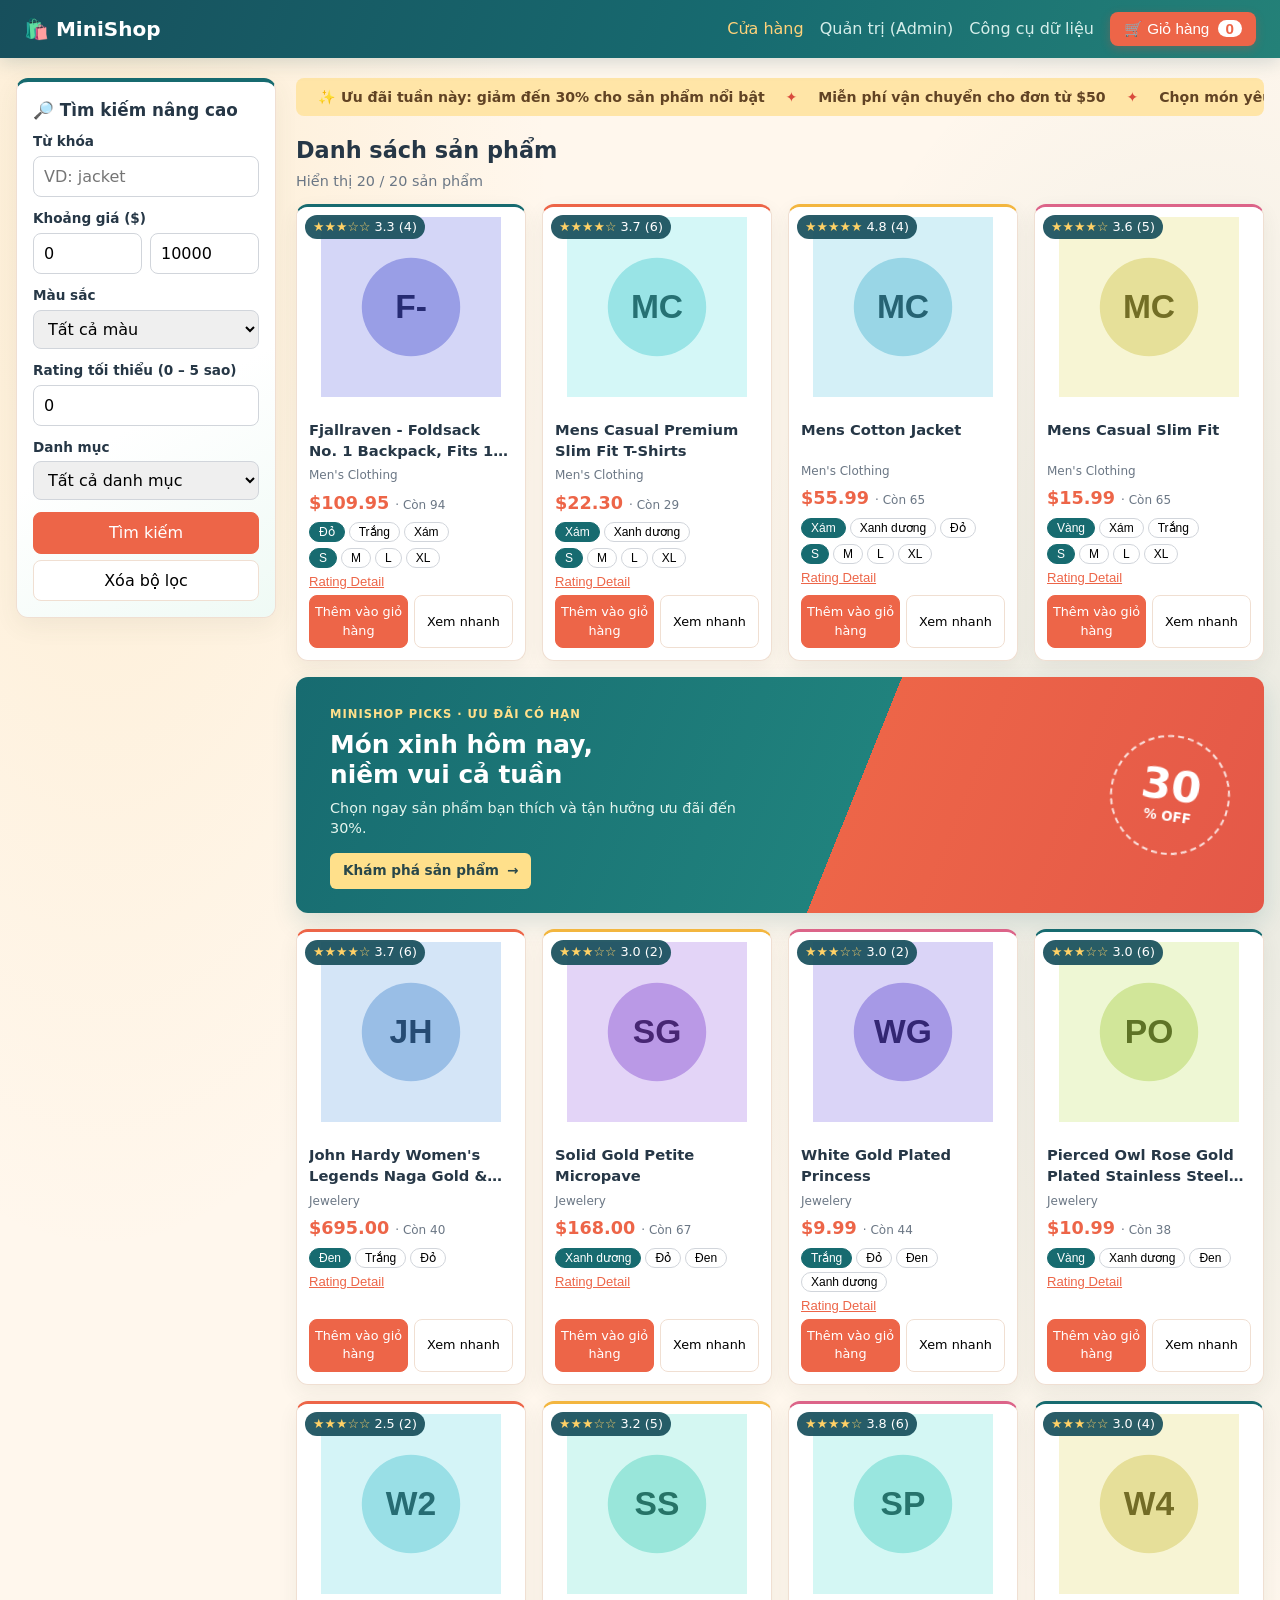
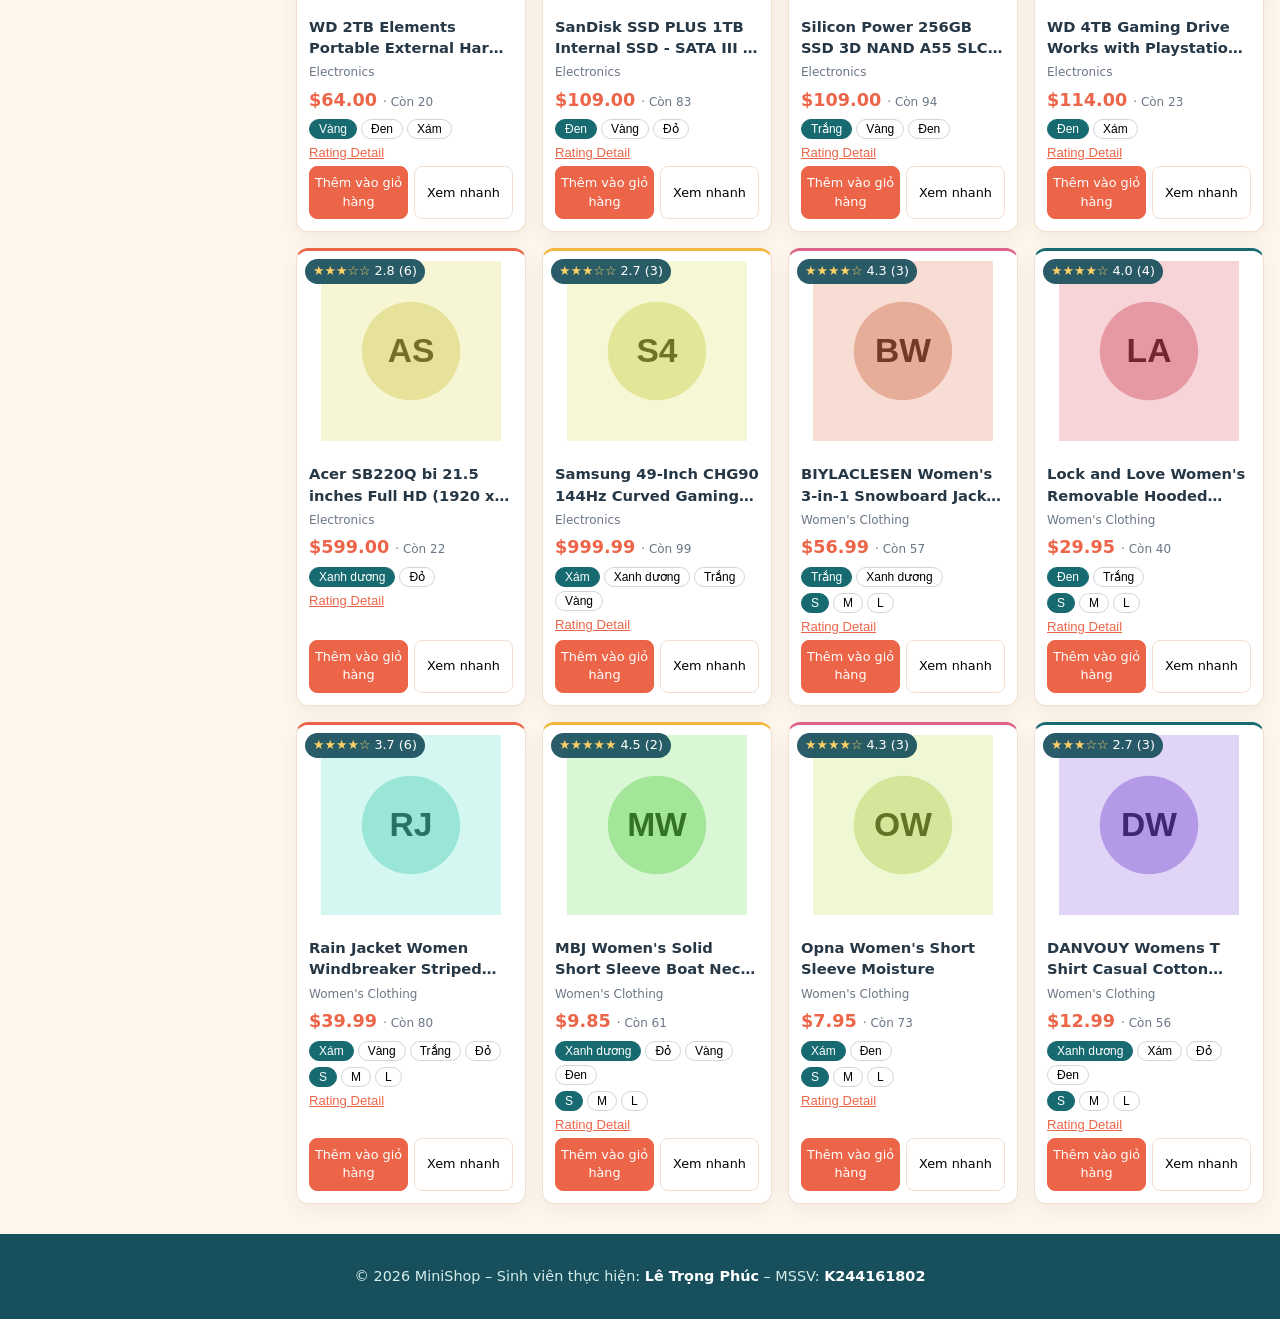
<file: index.html>
<!DOCTYPE html>
<html lang="vi">
<head>
  <meta charset="UTF-8">
  <meta name="viewport" content="width=device-width, initial-scale=1">
  <title>MiniShop – Cửa hàng trực tuyến</title>
  <link rel="stylesheet" href="css/style.css">
</head>
<body>
  <!-- Câu 2: Semantic HTML5 -->
  <header class="site-header">
    <div class="logo">🛍️ MiniShop</div>
    <nav aria-label="Menu chính">
      <a href="index.html" class="on">Cửa hàng</a>
      <a href="admin.html">Quản trị (Admin)</a>
      <a href="tools.html">Công cụ dữ liệu</a>
      <div class="cart-wrap">
        <button id="cartBtn" type="button">🛒 Giỏ hàng <span id="cartCount">0</span></button>
        <div id="miniCart" class="mini-cart" hidden></div>
      </div>
    </nav>
  </header>

  <div class="layout">
    <aside aria-label="Tìm kiếm nâng cao">
      <h2>🔎 Tìm kiếm nâng cao</h2>
      <form id="searchForm">
        <div class="field">
          <label for="kw">Từ khóa</label>
          <input id="kw" name="kw" type="search" maxlength="50" pattern="[\p{L}\p{N}\s\-]*" title="Chỉ nhập chữ, số, khoảng trắng hoặc dấu gạch ngang (tối đa 50 ký tự)" placeholder="VD: jacket">
        </div>
        <div class="field">
          <label>Khoảng giá ($)</label>
          <div class="row2">
            <input id="pmin" name="pmin" type="number" required min="0" max="10000" step="0.01" value="0" aria-label="Giá từ" title="Giá từ 0 đến 10000">
            <input id="pmax" name="pmax" type="number" required min="0" max="10000" step="0.01" value="10000" aria-label="Giá đến" title="Giá từ 0 đến 10000">
          </div>
        </div>
        <div class="field">
          <label for="color">Màu sắc</label>
          <select id="color" name="color" required>
            <option value="all">Tất cả màu</option><option>Đen</option><option>Trắng</option><option>Đỏ</option><option>Xanh dương</option><option>Xám</option><option>Vàng</option>
          </select>
        </div>
        <div class="field">
          <label for="rating">Rating tối thiểu (0 – 5 sao)</label>
          <input id="rating" name="rating" type="number" required min="0" max="5" step="0.5" value="0">
        </div>
        <div class="field">
          <label for="cat">Danh mục</label>
          <select id="cat" name="cat" required><option value="all">Tất cả danh mục</option></select>
        </div>
        <button class="btn primary block" type="submit">Tìm kiếm</button>
        <button class="btn block" type="reset" id="resetBtn" style="margin-top:6px">Xóa bộ lọc</button>
      </form>
    </aside>

    <section id="productSection" aria-labelledby="ttl">
      <div class="promo-ticker" role="region" aria-label="Thông báo khuyến mãi">
        <div class="promo-ticker-track">
          <span>✨ Ưu đãi tuần này: giảm đến 30% cho sản phẩm nổi bật <b>✦</b> Miễn phí vận chuyển cho đơn từ $50 <b>✦</b> Chọn món yêu thích, nhận quà xinh!</span>
          <span aria-hidden="true">✨ Ưu đãi tuần này: giảm đến 30% cho sản phẩm nổi bật <b>✦</b> Miễn phí vận chuyển cho đơn từ $50 <b>✦</b> Chọn món yêu thích, nhận quà xinh!</span>
        </div>
      </div>
      <h1 id="ttl">Danh sách sản phẩm</h1>
      <p id="resultInfo">Đang tải dữ liệu…</p>
      <!-- Câu 4: chỉ 1 Event Listener trên container này -->
      <div id="productGrid" class="grid"></div>
    </section>
  </div>

  <footer>
    <p>© 2026 MiniShop – Sinh viên thực hiện: <strong>Lê Trọng Phúc</strong> – MSSV: <strong>K244161802</strong></p>
  </footer>

  <div id="modal" class="modal" hidden><div class="modal-box"><button class="modal-close" aria-label="Đóng">×</button><div id="modalBody"></div></div></div>

  <script src="js/common.js"></script>
  <script src="js/cart.js"></script>
  <script src="js/checkout.js"></script>
  <script src="js/store.js"></script>
</body>
</html>
</file>
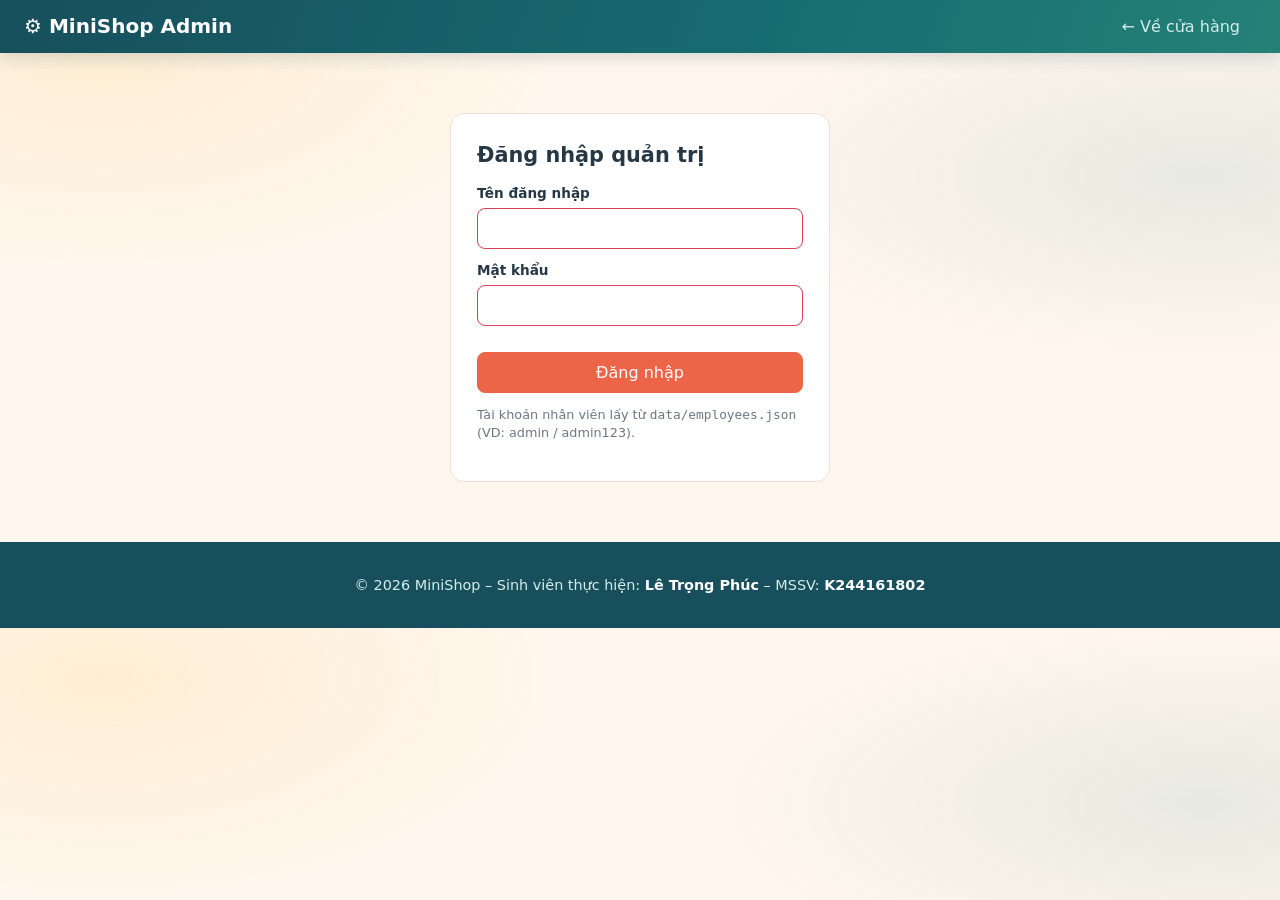
<file: admin.html>
<!DOCTYPE html>
<html lang="vi">
<head>
  <meta charset="UTF-8">
  <meta name="viewport" content="width=device-width, initial-scale=1">
  <title>Admin – MiniShop</title>
  <link rel="stylesheet" href="css/style.css">
</head>
<body>
  <header class="site-header">
    <div class="logo">⚙️ MiniShop Admin</div>
    <nav><a href="index.html">← Về cửa hàng</a><span id="who"></span><button class="btn" id="logoutBtn" hidden>Đăng xuất</button></nav>
  </header>

  <!-- Màn hình đăng nhập -->
  <main id="loginView">
    <div class="login-box">
      <h1>Đăng nhập quản trị</h1>
      <form id="loginForm" novalidate>
        <div class="field"><label for="u">Tên đăng nhập</label><input id="u" autocomplete="username" required></div>
        <div class="field"><label for="pw">Mật khẩu</label><input id="pw" type="password" autocomplete="current-password" required></div>
        <span class="msg bad" id="loginMsg"></span>
        <button class="btn primary block" type="submit">Đăng nhập</button>
      </form>
      <p class="hint">Tài khoản nhân viên lấy từ <code>data/employees.json</code> (VD: admin / admin123).</p>
    </div>
  </main>

  <!-- Dashboard -->
  <main id="dashView" class="admin-wrap" hidden>
    <div class="tabs" id="tabs">
      <button class="btn on" data-tab="orders">📦 Quản lý đơn hàng</button>
      <button class="btn" data-tab="stats">📊 Thống kê đơn hàng</button>
      <button class="btn" data-tab="products">🏆 Sản phẩm được bán</button>
    </div>
    <div id="tab-orders" class="panel"></div>
    <div id="tab-stats" hidden></div>
    <div id="tab-products" class="panel" hidden></div>
  </main>

  <footer><p>© 2026 MiniShop – Sinh viên thực hiện: <strong>Lê Trọng Phúc</strong> – MSSV: <strong>K244161802</strong></p></footer>
  <div id="modal" class="modal" hidden><div class="modal-box"><button class="modal-close" aria-label="Đóng">×</button><div id="modalBody"></div></div></div>
  <script src="js/common.js"></script>
  <script src="js/admin.js"></script>
</body>
</html>
</file>
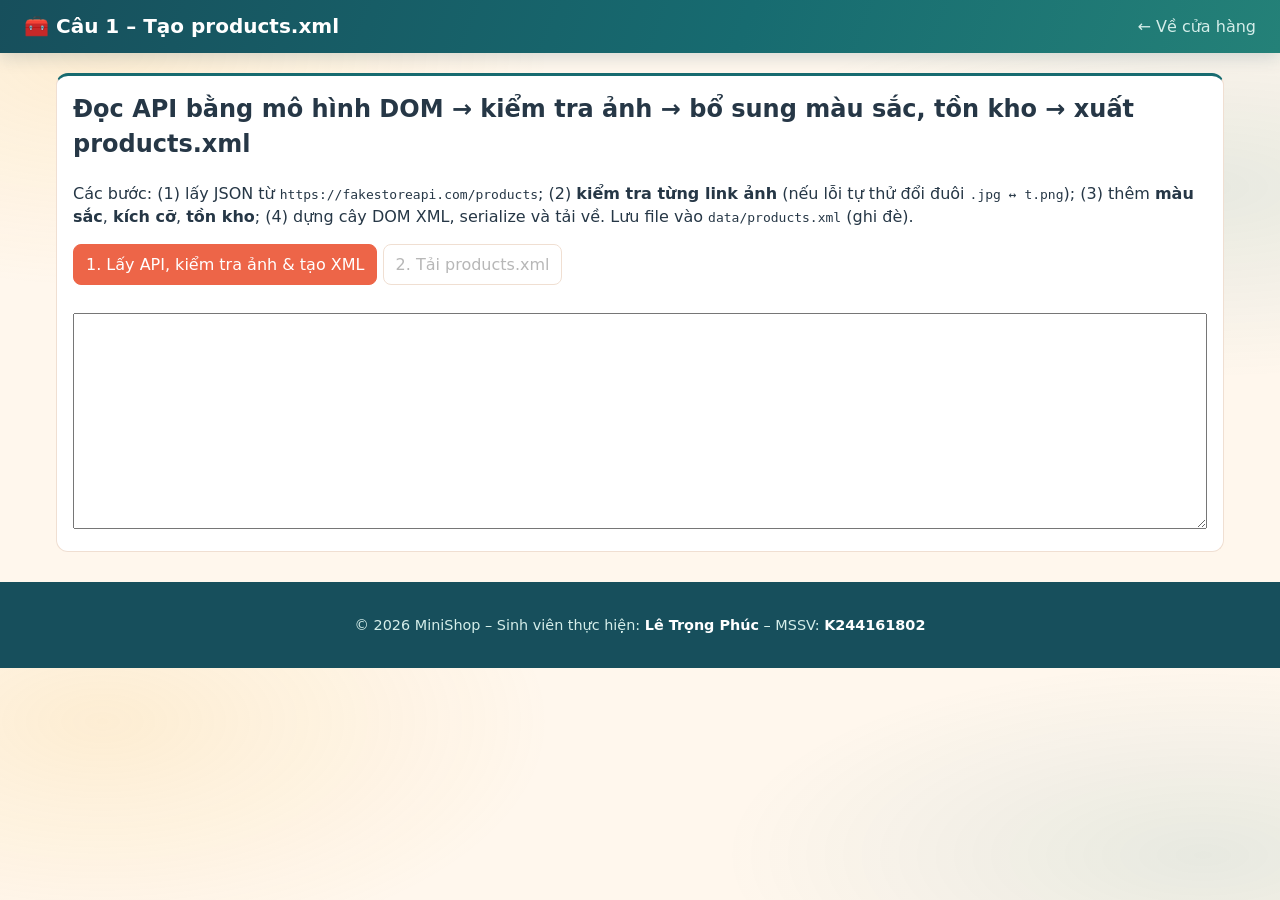
<file: tools.html>
<!DOCTYPE html>
<html lang="vi">
<head>
  <meta charset="UTF-8"><meta name="viewport" content="width=device-width, initial-scale=1">
  <title>Công cụ tạo products.xml – Câu 1</title>
  <link rel="stylesheet" href="css/style.css">
  <style>
    .pv{display:grid;grid-template-columns:repeat(auto-fill,minmax(120px,1fr));gap:10px;margin:14px 0}
    .pv figure{margin:0;border:1px solid var(--bd);border-radius:8px;padding:6px;text-align:center;background:#fff}
    .pv img{width:100%;height:90px;object-fit:contain;background:#f3f4f6}
    .pv figcaption{font-size:.7rem;margin-top:4px}
    .pv .good{color:var(--ok)}.pv .fix{color:#d97706}.pv .badimg{color:var(--err)}
  </style>
</head>
<body>
  <header class="site-header"><div class="logo">🧰 Câu 1 – Tạo products.xml</div><nav><a href="index.html">← Về cửa hàng</a></nav></header>
  <main class="admin-wrap">
    <div class="panel">
      <h2 style="margin-top:0">Đọc API bằng mô hình DOM → kiểm tra ảnh → bổ sung màu sắc, tồn kho → xuất products.xml</h2>
      <p>Các bước: (1) lấy JSON từ <code>https://fakestoreapi.com/products</code>; (2) <b>kiểm tra từng link ảnh</b> (nếu lỗi tự thử đổi đuôi <code>.jpg ↔ t.png</code>); (3) thêm <b>màu sắc</b>, <b>kích cỡ</b>, <b>tồn kho</b>; (4) dựng cây DOM XML, serialize và tải về. Lưu file vào <code>data/products.xml</code> (ghi đè).</p>
      <button class="btn primary" id="go">1. Lấy API, kiểm tra ảnh &amp; tạo XML</button>
      <button class="btn" id="dl" disabled>2. Tải products.xml</button>
      <p id="st" class="hint"></p>
      <div id="pv" class="pv"></div>
      <textarea id="out" rows="14" style="width:100%;font-family:monospace;font-size:.8rem" readonly></textarea>
    </div>
  </main>
  <footer><p>© 2026 MiniShop – Sinh viên thực hiện: <strong>Lê Trọng Phúc</strong> – MSSV: <strong>K244161802</strong></p></footer>
  <script>
  const COLORS = ['Đen', 'Trắng', 'Đỏ', 'Xanh dương', 'Xám', 'Vàng'];
  const SIZES = {"men's clothing": ['S','M','L','XL'], "women's clothing": ['S','M','L']};
  const pick = () => COLORS.slice().sort(() => Math.random() - .5).slice(0, 2 + Math.floor(Math.random() * 3));
  const alt = u => /t\.png$/i.test(u) ? u.replace(/t\.png$/i, '.jpg') : u.replace(/\.(jpe?g|png)$/i, 't.png');
  const canLoad = url => new Promise(res => {
    const i = new Image(), t = setTimeout(() => res(false), 8000);
    i.onload = () => { clearTimeout(t); res(true); }; i.onerror = () => { clearTimeout(t); res(false); }; i.src = url;
  });
  let xmlText = '';
  document.getElementById('go').addEventListener('click', async () => {
    const st = document.getElementById('st'), pv = document.getElementById('pv'); pv.innerHTML = '';
    st.textContent = 'Đang gọi API…';
    try {
      const res = await fetch('https://fakestoreapi.com/products');
      if (!res.ok) throw new Error('API trả về mã ' + res.status);
      const data = await res.json();
      st.textContent = 'Đang kiểm tra ảnh sản phẩm…';
      // kiểm tra song song từng ảnh, tự sửa đuôi nếu cần
      const stat = await Promise.all(data.map(async p => {
        if (await canLoad(p.image)) return 'good';
        const a = alt(p.image);
        if (await canLoad(a)) { p.image = a; return 'fix'; }
        return 'bad';
      }));
      data.forEach((p, k) => {
        const f = document.createElement('figure');
        f.innerHTML = `<img alt="" ${stat[k] === 'bad' ? '' : 'src="' + p.image + '"'}><figcaption class="${stat[k] === 'bad' ? 'badimg' : stat[k]}">#${p.id} ${{good: '✔ ảnh OK', fix: '⟳ đã đổi đuôi', bad: '✘ ảnh lỗi'}[stat[k]]}</figcaption>`;
        pv.appendChild(f);
      });
      const doc = document.implementation.createDocument(null, 'products');
      const root = doc.documentElement;
      const add = (parent, tag, text) => { const e = doc.createElement(tag); if (text !== undefined) e.textContent = text; parent.appendChild(e); return e; };
      data.forEach(p => {
        const e = add(root, 'product'); e.setAttribute('id', p.id);
        add(e, 'title', p.title); add(e, 'price', p.price); add(e, 'category', p.category);
        add(e, 'description', p.description); add(e, 'image', p.image);
        const cs = add(e, 'colors'); pick().forEach(c => add(cs, 'color', c));
        const ss = add(e, 'sizes'); (SIZES[p.category] || []).forEach(s => add(ss, 'size', s));
        add(e, 'stock', 8 + Math.floor(Math.random() * 113));
        const r = add(e, 'rating'); add(r, 'rate', p.rating.rate); add(r, 'count', p.rating.count);
      });
      xmlText = '<?xml version="1.0" encoding="UTF-8"?>\n' + new XMLSerializer().serializeToString(doc);
      document.getElementById('out').value = xmlText;
      document.getElementById('dl').disabled = false;
      const n = k => stat.filter(x => x === k).length;
      st.textContent = `Đã tạo ${data.length} sản phẩm · ảnh OK: ${n('good')} · tự sửa đuôi: ${n('fix')} · ảnh lỗi: ${n('bad')} (ảnh lỗi sẽ hiện ảnh thay thế trên web). Bấm "Tải products.xml" rồi chép vào thư mục data/.`;
    } catch (e) { st.textContent = 'Lỗi: ' + e.message + ' – kiểm tra kết nối Internet / thử lại sau.'; }
  });
  document.getElementById('dl').addEventListener('click', () => {
    const a = document.createElement('a');
    a.href = URL.createObjectURL(new Blob([xmlText], {type: 'application/xml'})); a.download = 'products.xml'; a.click();
  });
  </script>
</body>
</html>
</file>
<file: css/style.css>
:root{--pri:#ed6548;--pri-d:#d94b3c;--bg:#fff7ed;--card:#fff;--txt:#263746;--mut:#6b7785;--bd:#f0dfd2;--ok:#138a68;--err:#dc3f55;--teal:#176b70;--gold:#f3b63f;--pink:#dc6489}
*{box-sizing:border-box}
body{margin:0;font-family:system-ui,-apple-system,"Segoe UI",Roboto,Arial,sans-serif;background:radial-gradient(ellipse at 8% 8%,rgba(243,182,63,.15),transparent 28rem),radial-gradient(ellipse at 94% 28%,rgba(23,107,112,.1),transparent 30rem),var(--bg);color:var(--txt);line-height:1.45}
img{max-width:100%}
.site-header{position:sticky;top:0;z-index:50;display:flex;flex-wrap:wrap;align-items:center;justify-content:space-between;gap:12px;padding:12px 24px;background:linear-gradient(110deg,#174f5c,#176b70 58%,#248178);color:#fff;box-shadow:0 4px 18px rgba(23,79,92,.18)}
.logo{font-weight:700;font-size:1.25rem}
.site-header nav{display:flex;gap:16px;align-items:center}
.site-header nav a{color:#d5eeea;text-decoration:none}.site-header nav a:hover,.site-header nav a.on{color:#ffd27a}
.cart-wrap{position:relative}
#cartBtn{background:var(--pri);color:#fff;border:0;padding:8px 14px;border-radius:8px;cursor:pointer;font-size:.95rem;box-shadow:0 3px 10px rgba(217,75,60,.3)}
#cartCount{background:#fff;color:var(--pri);border-radius:99px;padding:0 8px;margin-left:4px;font-weight:700}
/* Mini-cart: position absolute + z-index */
.mini-cart{position:absolute;right:0;top:calc(100% + 10px);width:460px;max-width:92vw;background:#fff;color:var(--txt);border:1px solid var(--bd);border-radius:12px;box-shadow:0 20px 40px rgba(0,0,0,.25);padding:14px;z-index:1000}
.mini-cart[hidden]{display:none}
.mini-cart h4{margin:0 0 8px}
.mini-cart table{width:100%;border-collapse:collapse;font-size:.85rem}
.mini-cart th,.mini-cart td{padding:6px 4px;border-bottom:1px solid var(--bd);text-align:left;vertical-align:middle}
.mini-cart td.r,.mini-cart th.r{text-align:right}
.qty{white-space:nowrap}
.qty button{width:22px;height:22px;border:1px solid var(--bd);background:#f9fafb;border-radius:4px;cursor:pointer}
.qty span{display:inline-block;min-width:22px;text-align:center}
.mini-total{display:flex;justify-content:space-between;align-items:center;margin-top:10px;font-weight:700}
.layout{display:flex;gap:20px;max-width:1280px;margin:20px auto;padding:0 16px;align-items:flex-start}
aside{flex:0 0 260px;background:linear-gradient(150deg,#fff 60%,#effaf5);border-radius:12px;padding:16px;border:1px solid var(--bd);border-top:4px solid var(--teal);position:sticky;top:74px;box-shadow:0 8px 24px rgba(73,91,76,.07)}
aside h2{margin:0 0 10px;font-size:1.05rem}
.field{margin-bottom:12px}
.field label{display:block;font-size:.85rem;font-weight:600;margin-bottom:4px}
.field input,.field select,.field textarea{width:100%;padding:8px 10px;border:1px solid #d1d5db;border-radius:8px;font:inherit}
.field input:invalid,.field select:invalid{border-color:var(--err)}
.row2{display:grid;grid-template-columns:1fr 1fr;gap:8px}
.btn{border:1px solid var(--bd);background:#fff;padding:8px 12px;border-radius:8px;cursor:pointer;font:inherit}
.btn:hover{background:#fff1e8;border-color:#efb49c}
.btn.primary{background:var(--pri);color:#fff;border-color:var(--pri)}.btn.primary:hover{background:var(--pri-d)}
.btn.block{width:100%}
section#productSection{flex:1;min-width:0}
section#productSection h1{margin:0 0 4px;font-size:1.4rem}
#resultInfo{margin:0 0 12px;color:var(--mut);font-size:.9rem}
.promo-ticker{overflow:hidden;margin:0 0 18px;border-radius:8px;background:#ffe5a7;color:#614324;font-size:.88rem;font-weight:600}
.promo-ticker-track{display:flex;width:max-content;animation:promo-scroll 32s linear infinite}
.promo-ticker-track span{flex:none;padding:9px 22px;white-space:nowrap}
.promo-ticker-track b{padding:0 16px;color:#d94b3c}
@keyframes promo-scroll{to{transform:translateX(-50%)}}
.promo-ticker:hover .promo-ticker-track{animation-play-state:paused}
.promo-banner{grid-column:1/-1;display:flex;align-items:center;justify-content:space-between;gap:20px;min-height:188px;padding:24px 34px;border-radius:12px;overflow:hidden;color:#fff;background:linear-gradient(112deg,#176b70 0%,#20827d 57%,#ed6548 57%,#e45848 100%);box-shadow:0 10px 24px rgba(23,107,112,.16)}
.promo-banner-copy{position:relative;z-index:1;max-width:440px}
.promo-kicker{display:inline-block;margin-bottom:7px;color:#ffe08b;font-size:.72rem;font-weight:800;letter-spacing:1px}
.promo-banner h2{margin:0;font-size:1.55rem;line-height:1.2}
.promo-banner p{margin:8px 0 14px;color:#e5f5ee;font-size:.9rem}
.promo-cta{display:inline-flex;align-items:center;gap:8px;padding:8px 13px;border-radius:6px;background:#ffe08b;color:#29474a;text-decoration:none;font-size:.85rem;font-weight:700}
.promo-cta:hover{background:#fff0bd}
.promo-banner-mark{flex:none;display:flex;flex-direction:column;align-items:center;justify-content:center;width:120px;aspect-ratio:1;border:2px dashed rgba(255,255,255,.8);border-radius:50%;transform:rotate(8deg);color:#fff}
.promo-banner-mark span{font-size:2.7rem;font-weight:800;line-height:1}
.promo-banner-mark small{font-weight:800}
@media (max-width:600px){.promo-banner{min-height:168px;padding:20px;gap:10px}.promo-banner h2{font-size:1.25rem}.promo-banner-mark{width:82px}.promo-banner-mark span{font-size:2rem}.promo-banner p{max-width:240px}}
@media (prefers-reduced-motion:reduce){.promo-ticker-track{animation:none}}
/* Câu 3: CSS Grid responsive 4 / 2 / 1 cột */
.grid{display:grid;grid-template-columns:repeat(4,1fr);gap:16px}
@media (max-width:1024px){.grid{grid-template-columns:repeat(2,1fr)}.layout{flex-direction:column}aside{flex:none;width:100%;position:static}}
@media (max-width:600px){.grid{grid-template-columns:1fr}.site-header{padding:10px 14px}}
.card{background:var(--card);border:1px solid var(--bd);border-top:3px solid var(--teal);border-radius:12px;overflow:hidden;display:flex;flex-direction:column;box-shadow:0 7px 20px rgba(61,74,63,.07);transition:transform .18s ease,box-shadow .18s ease}
.card:hover{transform:translateY(-3px);box-shadow:0 12px 26px rgba(61,74,63,.13)}
.card:nth-child(4n + 2){border-top-color:var(--pri)}.card:nth-child(4n + 3){border-top-color:var(--gold)}.card:nth-child(4n){border-top-color:var(--pink)}
.thumb{position:relative;height:200px;background:#fff;display:flex;align-items:center;justify-content:center;padding:10px}
.thumb img{max-height:100%;object-fit:contain}
/* span sao trung bình chèn lên ảnh */
.stars{position:absolute;top:8px;left:8px;background:rgba(23,79,92,.92);color:#ffd166;font-size:.8rem;padding:3px 8px;border-radius:99px}
.stars em{color:#fff;font-style:normal;margin-left:4px}
.info{padding:12px;display:flex;flex-direction:column;gap:6px;flex:1}
.info h3{margin:0;font-size:.92rem;display:-webkit-box;-webkit-line-clamp:2;-webkit-box-orient:vertical;overflow:hidden;min-height:2.6em}
.cat{margin:0;font-size:.75rem;color:var(--mut);text-transform:capitalize}
.price{margin:0;font-weight:700;color:var(--pri);font-size:1.1rem}
.stock{font-size:.75rem;color:var(--mut);font-weight:400}
.chips{display:flex;flex-wrap:wrap;gap:4px}
.chip{border:1px solid #d1d5db;background:#fff;border-radius:99px;padding:2px 9px;font-size:.75rem;cursor:pointer}
.chip.active{background:var(--teal);color:#fff;border-color:var(--teal)}
.btn-link{background:none;border:0;color:var(--pri);cursor:pointer;padding:0;text-align:left;font-size:.82rem;text-decoration:underline}
.actions{display:flex;gap:6px;margin-top:auto}
.actions .btn{flex:1;font-size:.8rem;padding:7px 4px}
/* Skeleton Loading (CSS3 Animation) */
.skeleton .thumb,.skeleton .sk{background:linear-gradient(90deg,#e5e7eb 25%,#f3f4f6 37%,#e5e7eb 63%);background-size:400% 100%;animation:shimmer 1.2s ease infinite;border-radius:6px}
.skeleton .thumb{border-radius:0}
.skeleton .sk{height:14px;margin:6px 0}.skeleton .sk.w60{width:60%}.skeleton .sk.w40{width:40%}.skeleton .sk.btn-sk{height:32px}
@keyframes shimmer{0%{background-position:100% 50%}100%{background-position:0 50%}}
.empty{grid-column:1/-1;text-align:center;color:var(--mut);padding:40px}
.modal{position:fixed;inset:0;background:rgba(0,0,0,.55);z-index:2000;display:flex;align-items:center;justify-content:center;padding:16px}
.modal[hidden]{display:none}
.modal-box{position:relative;background:#fff;border-radius:14px;padding:22px;max-width:620px;width:100%;max-height:90vh;overflow:auto}
.modal-close{position:absolute;top:8px;right:12px;border:0;background:none;font-size:1.6rem;cursor:pointer}
.modal h3{margin-top:0}
.qv{display:flex;gap:16px;flex-wrap:wrap}.qv img{width:180px;height:180px;object-fit:contain}
.kv{background:#f3f4f6;border-radius:8px;padding:8px 10px;font-family:ui-monospace,Menlo,monospace;font-size:.82rem;margin:8px 0}
table.tbl{width:100%;border-collapse:collapse;font-size:.88rem}
table.tbl th,table.tbl td{padding:8px;border-bottom:1px solid var(--bd);text-align:left}
table.tbl th{background:#f9fafb}
table.tbl td.r,table.tbl th.r{text-align:right}
.msg{display:block;min-height:1.1em;font-size:.78rem;margin-top:3px}
.msg.ok{color:var(--ok)}.msg.bad{color:var(--err)}
input.ok{border-color:var(--ok)!important}input.bad{border-color:var(--err)!important}
.toast{position:fixed;bottom:20px;left:50%;transform:translateX(-50%);background:#111827;color:#fff;padding:10px 16px;border-radius:10px;z-index:3000;font-size:.88rem;max-width:90vw}
.banner-err{background:#fef2f2;color:#991b1b;border:1px solid #fecaca;padding:12px 16px;margin:16px;border-radius:10px}
.success{text-align:center;padding:10px}.success .tick{font-size:3rem;color:var(--ok)}
footer{margin-top:30px;padding:18px;background:#174f5c;color:#d5eeea;text-align:center;font-size:.9rem}
footer strong{color:#fff}
/* Admin */
.login-box{max-width:380px;margin:60px auto;background:#fff;border:1px solid var(--bd);border-radius:14px;padding:26px}
.login-box h1{margin-top:0;font-size:1.3rem}
.hint{font-size:.8rem;color:var(--mut)}
.admin-wrap{max-width:1200px;margin:20px auto;padding:0 16px}
.tabs{display:flex;gap:8px;margin-bottom:14px;flex-wrap:wrap}
.tabs .btn.on{background:var(--pri);color:#fff;border-color:var(--pri)}
.panel{background:#fff;border:1px solid var(--bd);border-top:3px solid var(--teal);border-radius:12px;padding:16px;overflow-x:auto}
.stat-cards{display:grid;grid-template-columns:repeat(4,1fr);gap:12px;margin-bottom:16px}
@media (max-width:800px){.stat-cards{grid-template-columns:repeat(2,1fr)}}
.stat{background:linear-gradient(145deg,#fff,#fff9f1);border:1px solid var(--bd);border-radius:12px;padding:14px}
.stat b{display:block;font-size:1.5rem;color:var(--pri)}.stat span{font-size:.82rem;color:var(--mut)}
.bar{background:#e5e7eb;border-radius:99px;height:10px;min-width:100px}.bar span{display:block;height:100%;background:var(--pri);border-radius:99px}
.toolbar{display:flex;justify-content:space-between;gap:10px;margin-bottom:10px;flex-wrap:wrap;align-items:center}
.toolbar input{padding:8px 10px;border:1px solid #d1d5db;border-radius:8px;min-width:240px}
</file>
